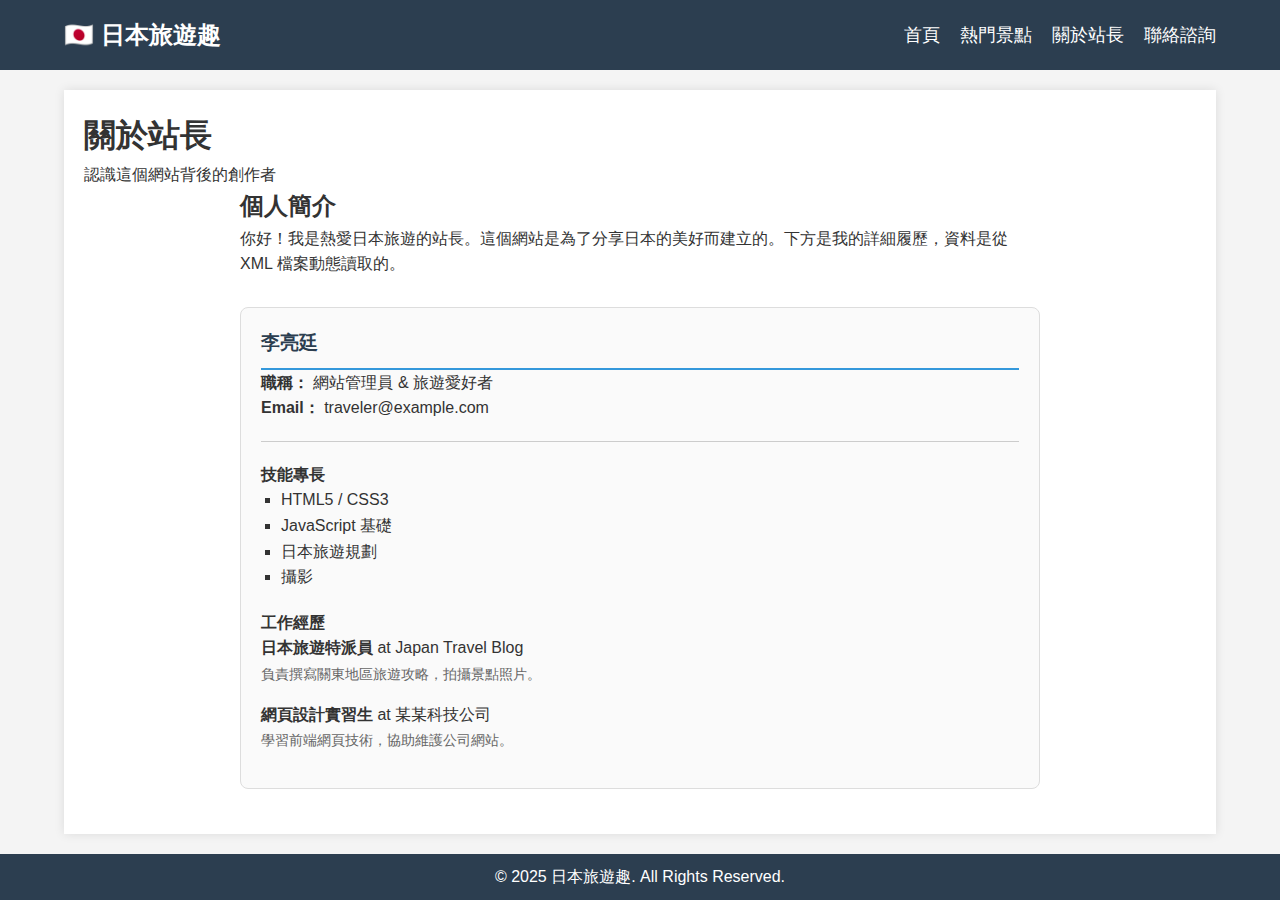
<file: about.html>
<!DOCTYPE html>
<html lang="zh-Hant">
<head>
    <meta charset="UTF-8">
    <meta name="viewport" content="width=device-width, initial-scale=1.0">
    <title>日本旅遊精選 | Japan Travel</title>
    <link rel="stylesheet" href="style.css">
</head>
<body>

    <header>
        <nav>
            <div class="logo">🇯🇵 日本旅遊趣</div>
            <ul class="nav-links">
                <li><a href="index.html">首頁</a></li>
                <li><a href="attractions.html">熱門景點</a></li>
                <li><a href="about.html">關於站長</a></li>
                <li><a href="contact.html">聯絡諮詢</a></li>
            </ul>
        </nav>
    </header>

    <main>
        <section class="hero">
            <h1>關於站長</h1>
            <p>認識這個網站背後的創作者</p>
        </section>
        
        <section class="content" style="max-width: 800px; margin: 0 auto;">
            <h2>個人簡介</h2>
            <p>你好！我是熱愛日本旅遊的站長。這個網站是為了分享日本的美好而建立的。下方是我的詳細履歷，資料是從 XML 檔案動態讀取的。</p>
            
            <div id="resume-container" style="margin-top: 30px; border: 1px solid #ddd; padding: 20px; border-radius: 8px; background-color: #fafafa;">
                <p id="loading-text">正在讀取 resume.xml 資料...</p>
            </div>

        </section>
    </main>

    <script>
        // 當網頁載入完成後，自動執行
        document.addEventListener("DOMContentLoaded", function() {
            fetch('resume.xml')
                .then(response => response.text())
                .then(data => {
                    let parser = new DOMParser();
                    let xmlDoc = parser.parseFromString(data, "text/xml");
                    
                    // 抓取 XML 資料
                    let name = xmlDoc.getElementsByTagName("name")[0].childNodes[0].nodeValue;
                    let title = xmlDoc.getElementsByTagName("title")[0].childNodes[0].nodeValue;
                    let email = xmlDoc.getElementsByTagName("email")[0].childNodes[0].nodeValue;
                    
                    // 建立 HTML 內容
                    let htmlContent = `
                        <h3 style="color: #2c3e50; border-bottom: 2px solid #3498db; padding-bottom: 10px;">${name}</h3>
                        <p><strong>職稱：</strong> ${title}</p>
                        <p><strong>Email：</strong> ${email}</p>
                        <hr style="margin: 20px 0; border: 0; border-top: 1px solid #ccc;">
                        
                        <h4>技能專長</h4>
                        <ul style="list-style-type: square; margin-left: 20px; margin-bottom: 20px;">
                    `;
                    
                    // 迴圈抓取技能
                    let skills = xmlDoc.getElementsByTagName("skill");
                    for (let i = 0; i < skills.length; i++) {
                        htmlContent += `<li>${skills[i].childNodes[0].nodeValue}</li>`;
                    }
                    htmlContent += `</ul><h4>工作經歷</h4>`;

                    // 迴圈抓取經歷
                    let jobs = xmlDoc.getElementsByTagName("job");
                    for (let i = 0; i < jobs.length; i++) {
                        let pos = jobs[i].getElementsByTagName("position")[0].childNodes[0].nodeValue;
                        let com = jobs[i].getElementsByTagName("company")[0].childNodes[0].nodeValue;
                        let desc = jobs[i].getElementsByTagName("description")[0].childNodes[0].nodeValue;
                        
                        htmlContent += `
                            <div style="margin-bottom: 15px;">
                                <strong>${pos}</strong> at ${com}<br>
                                <span style="font-size: 0.9em; color: #666;">${desc}</span>
                            </div>
                        `;
                    }

                    // 寫入網頁
                    document.getElementById("resume-container").innerHTML = htmlContent;
                })
                .catch(error => {
                    document.getElementById("resume-container").innerHTML = "<p style='color:red;'>無法讀取 XML 檔案，請確保您是使用 Live Server 開啟網頁。</p>";
                    console.error('Error:', error);
                });
        });
    </script>

    <footer>
        <p>&copy; 2025 日本旅遊趣. All Rights Reserved.</p>
    </footer>

</body>
</html>
</file>
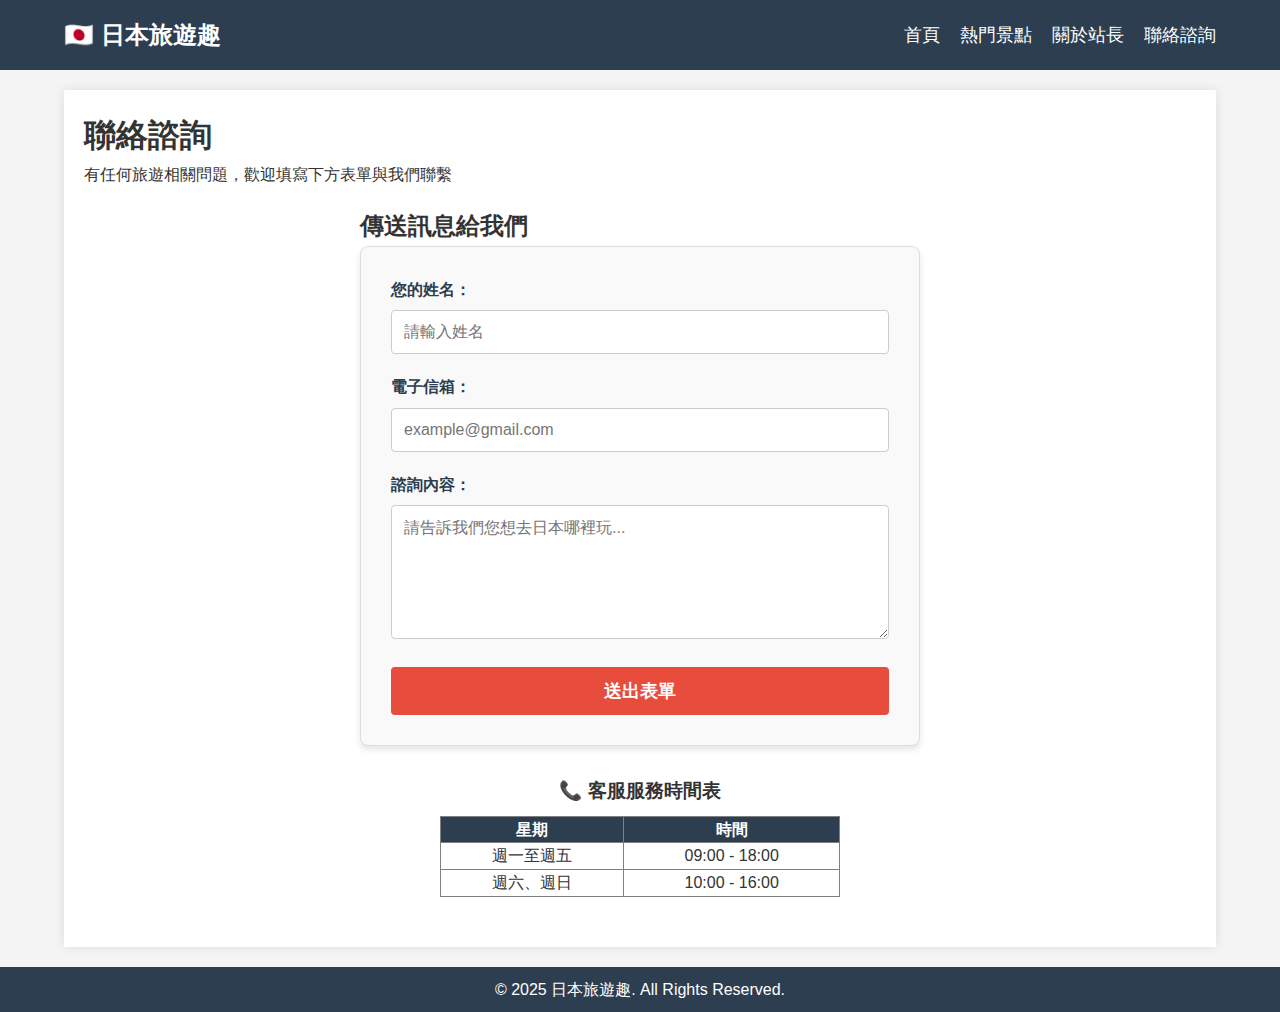
<file: contact.html>
<!DOCTYPE html>
<html lang="zh-Hant">
<head>
    <meta charset="UTF-8">
    <meta name="viewport" content="width=device-width, initial-scale=1.0">
    <title>日本旅遊精選 | Japan Travel</title>
    <link rel="stylesheet" href="style.css">
</head>
<body>

    <header>
        <nav>
            <div class="logo">🇯🇵 日本旅遊趣</div>
            <ul class="nav-links">
                <li><a href="index.html">首頁</a></li>
                <li><a href="attractions.html">熱門景點</a></li>
                <li><a href="about.html">關於站長</a></li>
                <li><a href="contact.html">聯絡諮詢</a></li>
            </ul>
        </nav>
    </header>

    <main>
        <section class="hero">
            <h1>聯絡諮詢</h1>
            <p>有任何旅遊相關問題，歡迎填寫下方表單與我們聯繫</p>
        </section>
        
        <section class="content">
            <div class="form-container">
                <h2>傳送訊息給我們</h2>
                <form action="#" method="post">
                    <label for="name">您的姓名：</label>
                    <input type="text" id="name" name="name" placeholder="請輸入姓名" required>
                    
                    <label for="email">電子信箱：</label>
                    <input type="email" id="email" name="email" placeholder="example@gmail.com" required>
                    
                    <label for="message">諮詢內容：</label>
                    <textarea id="message" name="message" rows="6" placeholder="請告訴我們您想去日本哪裡玩..." required></textarea>
                    
                    <button type="submit">送出表單</button>
                </form>
                <div style="margin-top: 30px; text-align: center;">
                    <h3>📞 客服服務時間表</h3>
                    <table border="1" style="margin: 10px auto; border-collapse: collapse; width: 100%; max-width: 400px;">
                        <tr style="background: #2c3e50; color: white;"><th>星期</th><th>時間</th></tr>
                        <tr><td>週一至週五</td><td>09:00 - 18:00</td></tr>
                        <tr><td>週六、週日</td><td>10:00 - 16:00</td></tr>
                    </table>
                </div>
            </div>
        </section>
    </main>

    <footer>
        <p>&copy; 2025 日本旅遊趣. All Rights Reserved.</p>
    </footer>

</body>
</html>
</file>
<file: style.css>
/* 全域設定 */
* {
    box-sizing: border-box;
    margin: 0;
    padding: 0;
    font-family: "微軟正黑體", Arial, sans-serif;
}

body {
    line-height: 1.6;
    background-color: #f4f4f4;
    color: #333;
    display: flex;
    flex-direction: column;
    min-height: 100vh; /* 確保頁尾在最下方 */
}

/* 導覽列設計 */
header {
    background-color: #2c3e50; /* 深藍色背景 */
    color: white;
    padding: 1rem 0;
}

nav {
    display: flex;
    justify-content: space-between;
    align-items: center;
    width: 90%;
    margin: 0 auto;
}

.logo {
    font-size: 1.5rem;
    font-weight: bold;
}

.nav-links {
    list-style: none;
    display: flex;
}

.nav-links li {
    margin-left: 20px;
}

.nav-links a {
    color: white;
    text-decoration: none;
    font-size: 1.1rem;
    transition: color 0.3s;
}

.nav-links a:hover {
    color: #f1c40f; /* 滑鼠移過去變黃色 */
}

/* 主要內容區 */
main {
    flex: 1; /* 讓內容區自動撐開 */
    width: 90%;
    margin: 20px auto;
    background: white;
    padding: 20px;
    box-shadow: 0 0 10px rgba(0,0,0,0.1);
}



/* 頁尾設計 */
footer {
    background-color: #2c3e50;
    color: white;
    text-align: center;
    padding: 10px 0;
    margin-top: auto;
}

/* RWD 響應式設計 (針對手機螢幕) */
@media (max-width: 600px) {
    nav {
        flex-direction: column;
    }

    .nav-links {
        flex-direction: column;
        width: 100%;
        text-align: center;
        padding-top: 10px;
    }

    .nav-links li {
        margin: 10px 0;
    }
}

/* --- 以下是新增的聯絡表單樣式 (無地圖版) --- */

/* 設定表單容器：限制寬度並置中 */
.form-container {
    max-width: 600px; /* 限制最大寬度，避免在電腦螢幕上太寬 */
    margin: 0 auto;   /* 上下0，左右自動(置中) */
    background: #fff;
    padding: 20px;
}

/* 表單外觀美化 */
form {
    background: #f9f9f9;
    padding: 30px;
    border-radius: 8px; /* 圓角 */
    border: 1px solid #ddd; /* 淺灰色邊框 */
    box-shadow: 0 4px 6px rgba(0,0,0,0.1); /* 增加一點陰影讓它浮起來 */
}

label {
    display: block;
    margin-bottom: 8px;
    font-weight: bold;
    color: #2c3e50;
}

input, textarea {
    width: 100%;
    padding: 12px;
    margin-bottom: 20px;
    border: 1px solid #ccc;
    border-radius: 4px;
    font-size: 1rem;
}

/* 按鈕美化 */
button {
    width: 100%; /* 按鈕填滿寬度 */
    background-color: #e74c3c; /* 紅色按鈕 */
    color: white;
    padding: 12px;
    border: none;
    border-radius: 4px;
    cursor: pointer;
    font-size: 1.1rem;
    font-weight: bold;
    transition: background 0.3s;
}

button:hover {
    background-color: #c0392b; /* 滑鼠移過去變深紅 */
}

/* --- 首頁專屬樣式 (Homepage Styles) --- */

/* 1. 全螢幕 Hero Banner 設定 */
.hero-banner {
    /* 設定背景圖片 (這裡用 Unsplash 的富士山圖，你可以換掉) */
    background-image: linear-gradient(rgba(0,0,0,0.5), rgba(0,0,0,0.5)), url('https://images.unsplash.com/photo-1493976040374-85c8e12f0c0e?ixlib=rb-4.0.3&auto=format&fit=crop&w=1920&q=80');
    background-size: cover;
    background-position: center;
    height: 400px; /* 橫幅高度 */
    display: flex;
    justify-content: center;
    align-items: center;
    text-align: center;
    color: white;
    border-radius: 0 0 8px 8px;
}

.hero-content h1 {
    font-size: 3rem;
    margin-bottom: 10px;
    text-shadow: 2px 2px 4px rgba(0,0,0,0.5);
}

.hero-content p {
    font-size: 1.2rem;
    margin-bottom: 20px;
}

/* 立即行動按鈕 (CTA Button) */
.cta-button {
    display: inline-block;
    background-color: #e74c3c;
    color: white;
    padding: 10px 25px;
    text-decoration: none;
    border-radius: 50px;
    font-weight: bold;
    transition: transform 0.3s;
}

.cta-button:hover {
    transform: scale(1.1); /* 滑鼠移上去會稍微放大 */
    background-color: #c0392b;
}

/* 2. 文字介紹區塊 */
.intro-text {
    text-align: center;
    padding: 40px 20px;
    max-width: 800px;
    margin: 0 auto;
}

.intro-text h2 {
    color: #2c3e50;
    margin-bottom: 15px;
}

/* 3. 特色圖卡區塊 (Feature Grid) */
.features {
    display: flex;
    justify-content: space-around; /* 卡片平均分散 */
    padding: 20px;
    gap: 20px; /* 卡片間距 */
    flex-wrap: wrap; /* 手機版自動換行 */
}

.card {
    background: white;
    border-radius: 10px;
    box-shadow: 0 4px 8px rgba(0,0,0,0.1);
    width: 300px; /* 卡片固定寬度 */
    overflow: hidden; /* 確保圖片圓角不跑掉 */
    text-align: center;
    padding-bottom: 20px;
    transition: transform 0.3s;
}

.card:hover {
    transform: translateY(-10px); /* 滑鼠移上去會浮起來 */
}

.card img {
    width: 100%;
    height: 200px;
    object-fit: cover; /* 確保圖片不變形 */
}

.card h3 {
    margin: 15px 0 10px;
    color: #2c3e50;
}

.card p {
    padding: 0 15px;
    color: #666;
    font-size: 0.9rem;
}

/* --- 熱門景點頁面專屬樣式 (Attractions Page) --- */

/* 1. 內頁標頭 (比首頁的小一點) */
.page-header {
    background-color: #2c3e50;
    color: white;
    text-align: center;
    padding: 40px 20px;
}

.page-header h1 {
    margin-bottom: 10px;
}

/* 2. SVG 特別展示區 (左右並排設計) */
.svg-feature {
    display: flex;
    flex-wrap: wrap; /* 手機版換行 */
    align-items: center;
    background-color: #eef2f3; /* 淺灰背景區隔 */
    padding: 40px 10%; /* 左右內縮 */
    gap: 40px;
}

.svg-description {
    flex: 1; /* 左邊文字佔 1 份 */
    min-width: 300px;
}

.svg-description h2 {
    color: #e74c3c;
    margin-bottom: 15px;
}

.svg-display {
    flex: 1; /* 右邊圖佔 1 份 */
    min-width: 300px;
    background: white;
    padding: 10px;
    border-radius: 10px;
    box-shadow: 0 4px 10px rgba(0,0,0,0.1);
    /* 讓 SVG 保持比例 */
    max-width: 500px; 
}

/* 3. 景點列表區 */
.attractions-list {
    padding: 40px 5%;
}

.section-title {
    border-left: 5px solid #e74c3c; /* 左邊紅線裝飾 */
    padding-left: 15px;
    margin: 40px 0 20px 0;
    color: #333;
}

/* 4. 網格系統 (Grid System) - 這是排版變漂亮的核心 */
.grid-container {
    display: grid;
    /* 自動填滿：每個卡片最少 300px，空間夠就自動並排 */
    grid-template-columns: repeat(auto-fit, minmax(300px, 1fr)); 
    gap: 30px; /* 卡片間距 */
}

/* 景點卡片設計 */
.attraction-card {
    background: white;
    border-radius: 10px;
    overflow: hidden; /* 讓圖片圓角不跑出來 */
    box-shadow: 0 2px 5px rgba(0,0,0,0.1);
    transition: transform 0.3s, box-shadow 0.3s;
}

.attraction-card:hover {
    transform: translateY(-5px); /* 浮起效果 */
    box-shadow: 0 10px 20px rgba(0,0,0,0.15);
}

.attraction-card img {
    width: 100%;
    height: 200px;
    object-fit: cover; /* 確保圖片填滿不變形 */
}

.card-info {
    padding: 20px;
}

.card-info h3 {
    margin-bottom: 10px;
    color: #2c3e50;
}

.card-info p {
    color: #666;
    font-size: 0.95rem;
    line-height: 1.5;
}
</file>
